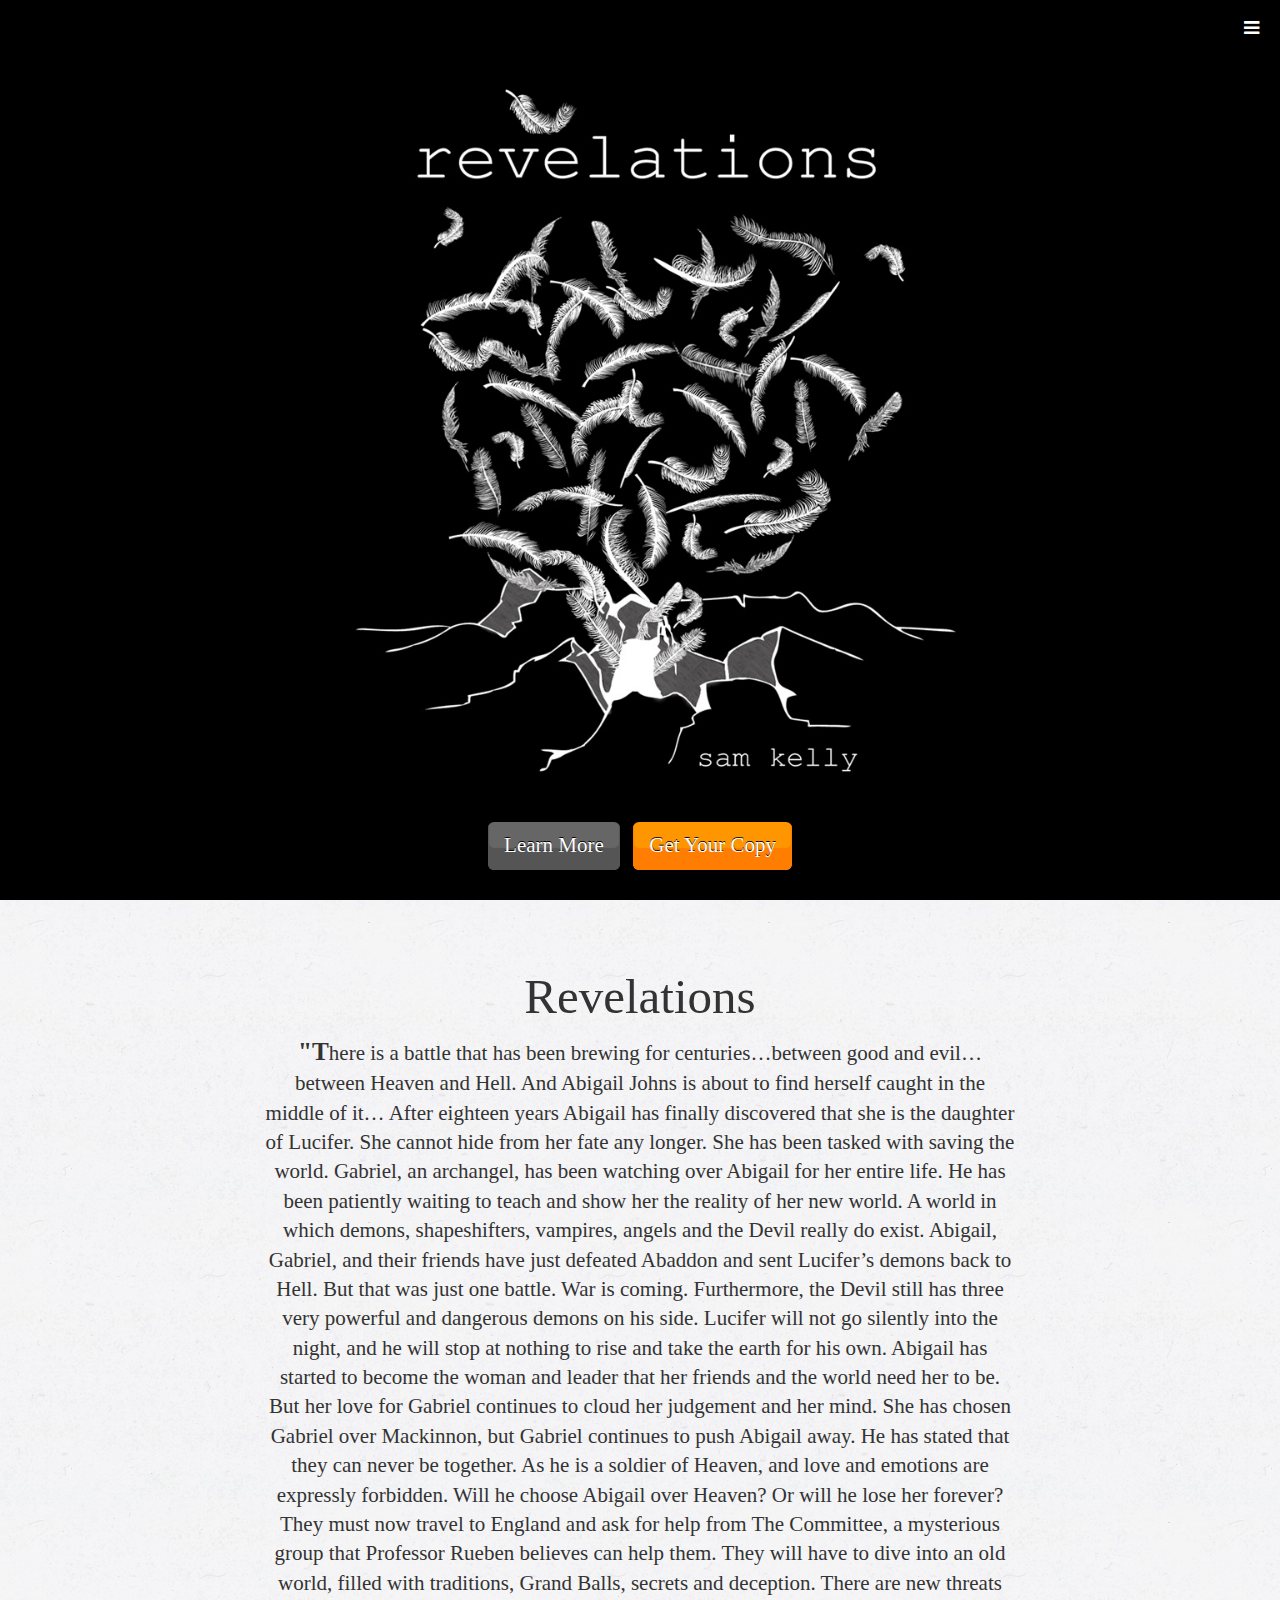
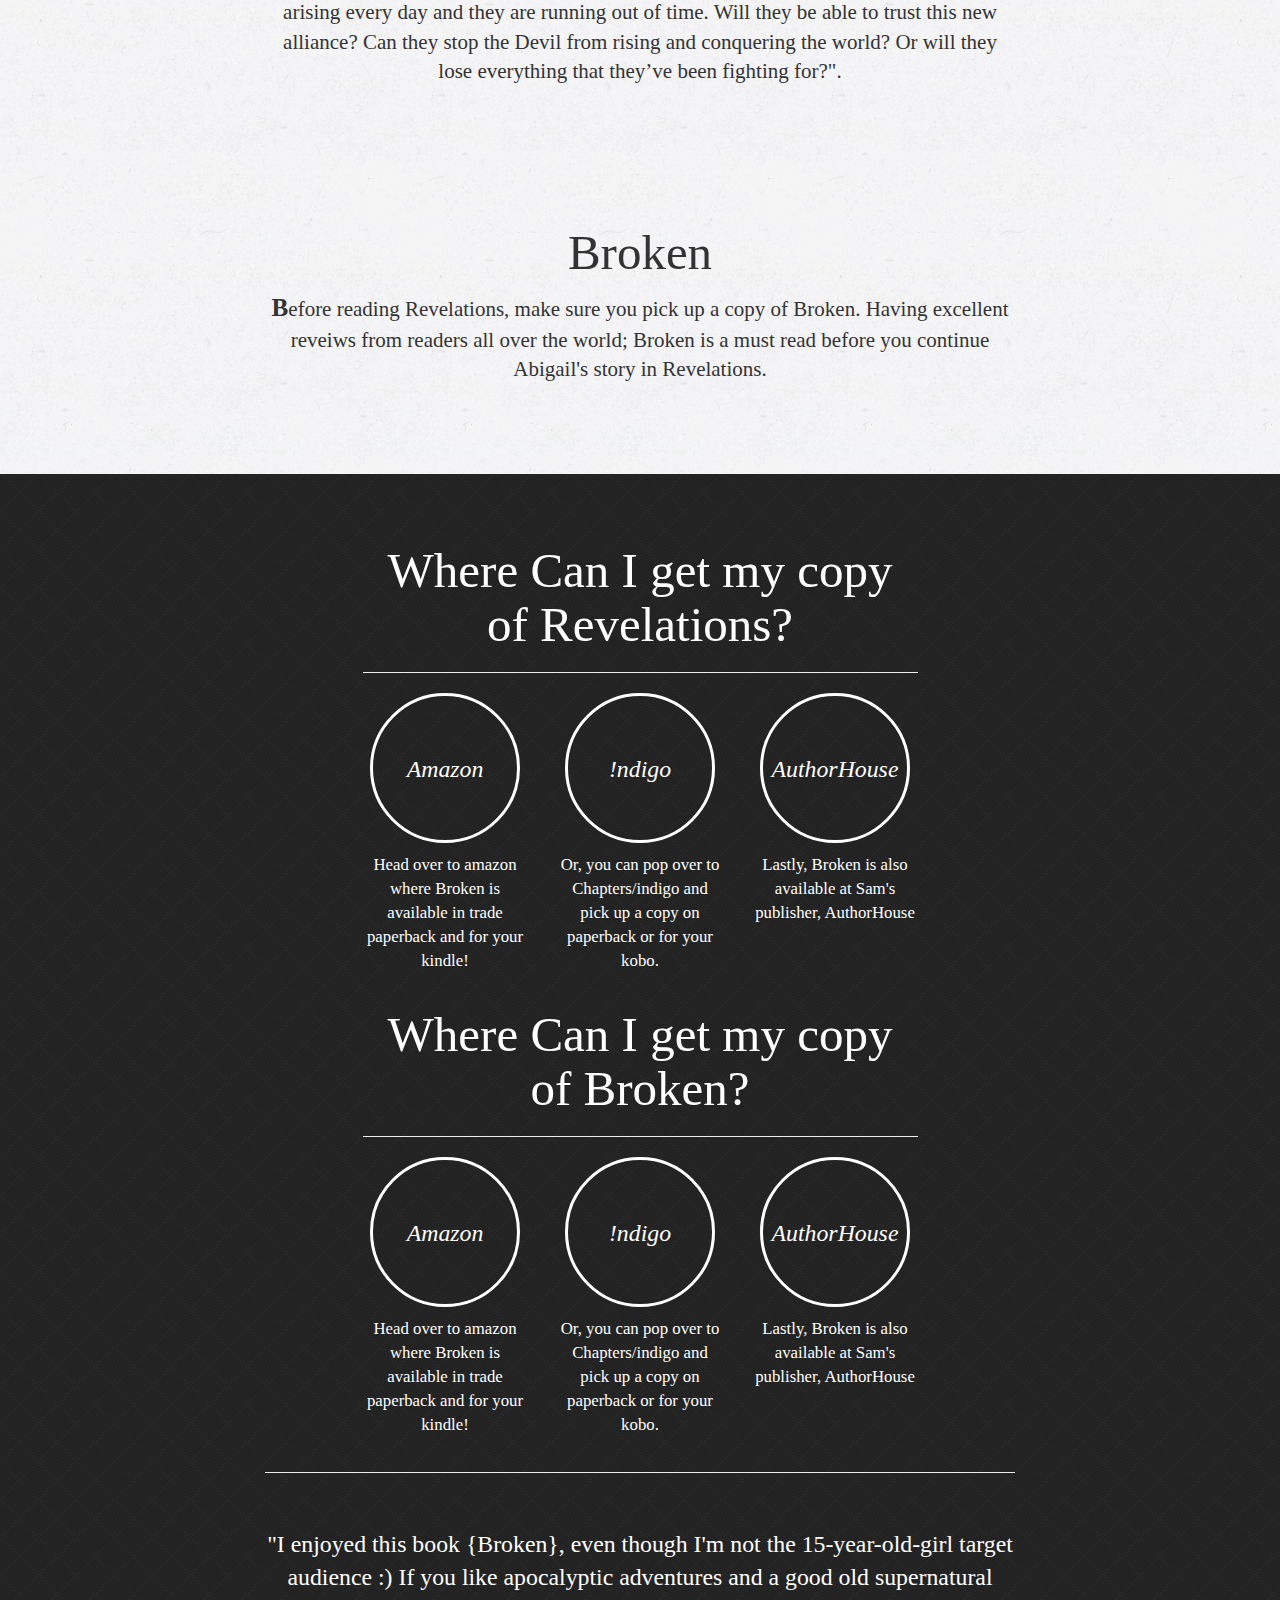
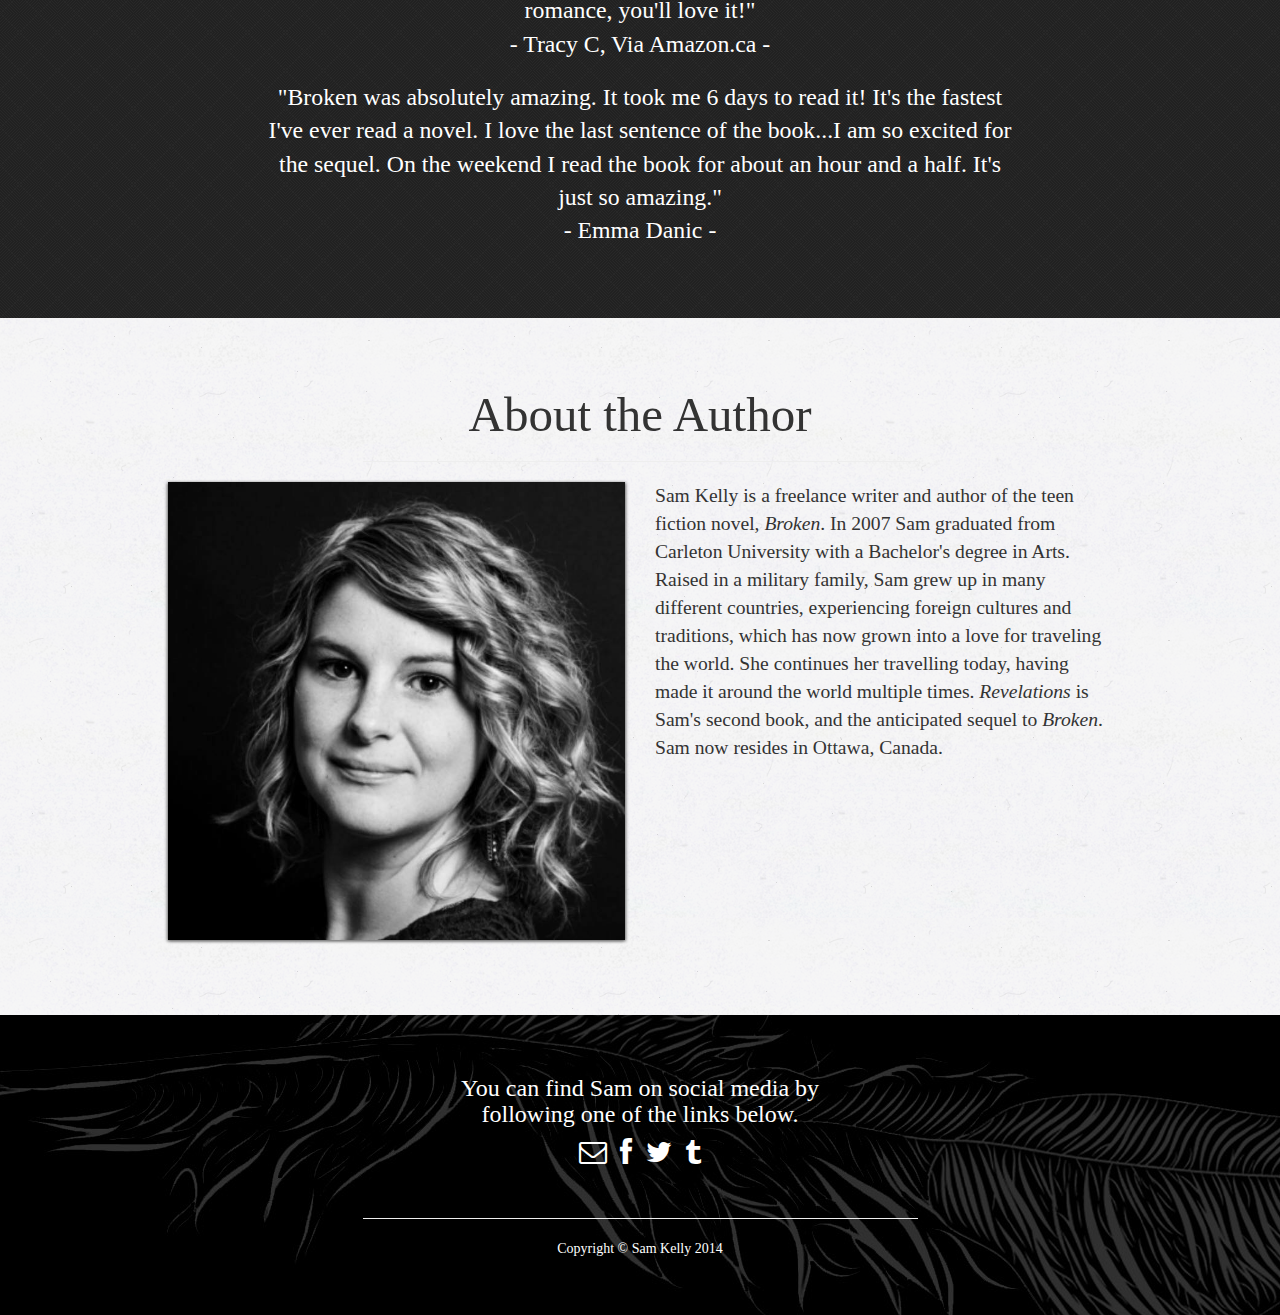
<file: index.html>
<!DOCTYPE html>
<html lang="en">
  <head>
    <meta charset="utf-8">
    <meta name="viewport" content="width=device-width, initial-scale=1.0">
    <meta name="description" content="">
    <meta name="author" content="">

    <title>Revelation By Sam Kelly</title>

    <!-- Bootstrap core CSS -->
    <link href="css/bootstrap.css" rel="stylesheet">

    <!-- Add custom CSS here -->
    <link href="css/style.css" rel="stylesheet">
    <link href="font-awesome/css/font-awesome.min.css" rel="stylesheet">
  </head>

  <body>

    <!-- Side Menu -->
    <a id="menu-toggle" href="#" class="btn btn-primary btn-lg toggle"><i class="icon-reorder"></i></a>
    <div id="sidebar-wrapper">
      <ul class="sidebar-nav">
        <a id="menu-close" href="#" class="btn btn-default btn-lg pull-right toggle"><i class="icon-remove"></i></a>
        <li class="sidebar-brand">Menu</li>
        <li><a href="#top">Home</a></li>
        <li><a href="#intro">Revelations</a></li>
        <li><a href="#broken">Broken</a></li>
        <li><a href="#services">Buy</a></li>
        <li><a href="#portfolio">About The Author</a></li>
        <li><a href="http://www.samkellyauthor.tumblr.com" target="_blank">Blog</a></li>
        <li><a href="#footer">Contact</a></li>
      </ul>
    </div>
    <!-- /Side Menu -->
  
    <!-- Full Page Image Header Area -->
    <div id="top" class="header">
      <div class="vert-text">
        <a href="#intro" id="btn-learn" class="btn btn-default btn-lg">Learn More</a>
        <a href="https://www.amazon.ca/Revelations-Sam-Kelly/dp/152460867X/ref=sr_1_1?s=books&ie=UTF8&qid=1473125250&sr=1-1&keywords=sam+kelly+revelations" target="_blank" id="btn-buy" class="btn btn-primary btn-lg">Get Your Copy</a>
      </div>
    </div>
    <!-- /Full Page Image Header Area -->
  
    <!-- Intro -->
    <div id="intro" class="intro">
      <div class="container">
        <div class="row">
          <div class="col-md-8 col-md-offset-2 text-center">
            <h2>Revelations</h2>
            <p class="lead">"There is a battle that has been brewing for centuries…between good and evil…between Heaven and Hell. And Abigail Johns is about to find herself caught in the middle of it…

After eighteen years Abigail has finally discovered that she is the daughter of Lucifer. She cannot hide from her fate any longer. She has been tasked with saving the world. Gabriel, an archangel, has been watching over Abigail for her entire life. He has been patiently waiting to teach and show her the reality of her new world. A world in which demons, shapeshifters, vampires, angels and the Devil really do exist.

Abigail, Gabriel, and their friends have just defeated Abaddon and sent Lucifer’s demons back to Hell. But that was just one battle. War is coming. Furthermore, the Devil still has three very powerful and dangerous demons on his side. Lucifer will not go silently into the night, and he will stop at nothing to rise and take the earth for his own.

Abigail has started to become the woman and leader that her friends and the world need her to be. But her love for Gabriel continues to cloud her judgement and her mind. She has chosen Gabriel over Mackinnon, but Gabriel continues to push Abigail away. He has stated that they can never be together. As he is a soldier of Heaven, and love and emotions are expressly forbidden. Will he choose Abigail over Heaven? Or will he lose her forever?

They must now travel to England and ask for help from The Committee, a mysterious group that Professor Rueben believes can help them. They will have to dive into an old world, filled with traditions, Grand Balls, secrets and deception. There are new threats arising every day and they are running out of time. Will they be able to trust this new alliance? Can they stop the Devil from rising and conquering the world? Or will they lose everything that they’ve been fighting for?"<a target="_blank" href="http://join.deathtothestockphoto.com/"></a>.</p>
          </div>
        </div>
      </div>
    </div>
    <!-- /Intro -->

     <!-- Intro -->
    <div id="broken" class="intro">
      <div class="container">
        <div class="row">
          <div class="col-md-8 col-md-offset-2 text-center">
            <h2>Broken</h2>
            <p class="lead">Before reading Revelations, make sure you pick up a copy of Broken.
            Having excellent reveiws from readers all over the world; Broken is a must read before you continue Abigail's story in Revelations.</p>
            <br/>
          </div>
        </div>
      </div>
    </div>
    <!-- /Intro -->
  
    <!-- Services -->
    <div id="services" class="services">
      <div class="container">
        <div class="row">
          <div class="col-md-6 col-md-offset-3 text-center">
            <h2>Where Can I get my copy of Revelations?</h2>
            <hr>
          </div>
        </div>
        <div class="row">
          <div class="col-md-2 col-md-offset-3 text-center">
            <div class="service-item">
              <a href="https://www.amazon.ca/Revelations-Sam-Kelly/dp/152460867X/ref=sr_1_1?s=books&ie=UTF8&qid=1473125250&sr=1-1&keywords=sam+kelly+revelations" target="_blank"><i class="service-icon">Amazon</i></a>
              <h4></h4>
              <p>Head over to <a href="http://www.amazon.ca/dp/1481742116" target="_blank">amazon</a> where Broken is available in trade paperback and for your kindle!</p>
            </div>
          </div>
          <div class="col-md-2 text-center">
            <div class="service-item">
              <a href="http://www.chapters.indigo.ca/books/broken/9781481742115-item.html" target="_blank"><i class="service-icon">!ndigo</i></a>
              <h4></h4>
              <p>Or, you can pop over to <a href="http://www.chapters.indigo.ca/books/broken/9781481742115-item.html" target="_blank">Chapters/indigo</a> and pick up a copy on paperback or for your kobo.</p>
            </div>
          </div>
          <div class="col-md-2 text-center">
            <div class="service-item">
              <a href="http://bookstore.authorhouse.com/Products/SKU-001063246/Revelations.aspx" target="_blank"><i class="service-icon">AuthorHouse</i></a>
              <h4></h4>
              <p>Lastly, Broken is also available at Sam's publisher, <a href="http://bookstore.authorhouse.com/Products/SKU-000546798/Broken.aspx" target="_blank">AuthorHouse</a></p>
            </div>
          </div>
        </div>
        <div class="row">
          <div class="col-md-6 col-md-offset-3 text-center">
            <h2>Where Can I get my copy of Broken?</h2>
            <hr>
          </div>
        </div>
        <div class="row">
          <div class="col-md-2 col-md-offset-3 text-center">
            <div class="service-item">
              <a href="http://www.amazon.ca/dp/1481742116" target="_blank"><i class="service-icon">Amazon</i></a>
              <h4></h4>
              <p>Head over to <a href="http://www.amazon.ca/dp/1481742116" target="_blank">amazon</a> where Broken is available in trade paperback and for your kindle!</p>
            </div>
          </div>
          <div class="col-md-2 text-center">
            <div class="service-item">
              <a href="http://www.chapters.indigo.ca/books/broken/9781481742115-item.html" target="_blank"><i class="service-icon">!ndigo</i></a>
              <h4></h4>
              <p>Or, you can pop over to <a href="http://www.chapters.indigo.ca/books/broken/9781481742115-item.html" target="_blank">Chapters/indigo</a> and pick up a copy on paperback or for your kobo.</p>
            </div>
          </div>
          <div class="col-md-2 text-center">
            <div class="service-item">
              <a href="http://bookstore.authorhouse.com/Products/SKU-000546798/Broken.aspx" target="_blank"><i class="service-icon">AuthorHouse</i></a>
              <h4></h4>
              <p>Lastly, Broken is also available at Sam's publisher, <a href="http://bookstore.authorhouse.com/Products/SKU-000546798/Broken.aspx" target="_blank">AuthorHouse</a></p>
            </div>
          </div>
        </div>
        <div class="row">
          <div class="col-md-8 col-md-offset-2 text-center">
            <h2></h2>
            <hr />
            <br />
            <p class="lead">"I enjoyed this book {Broken}, even though I'm not the 15-year-old-girl target audience :) If you like apocalyptic adventures and a good old supernatural romance, you'll love it!"<br/>- Tracy C, Via Amazon.ca -</p>
            <p class="lead">"Broken was absolutely amazing. It took me 6 days to read it! It's the fastest I've ever read a novel. I love the last sentence of the book...I am so excited for the sequel. On the weekend I read the book for about an hour and a half. It's just so amazing."
            <br/>- Emma Danic -</p>
          </div>
        </div>
      </div> <!--end of container -->
    </div>
    
    <!-- /Services -->



    <!-- Callout -->
    <!-- /Callout -->

    <!-- Portfolio -->
    <div id ="portfolio" class="portfolio">
      <div class="container">
        <div class="row">
          <div class="col-md-6 col-md-offset-3 text-center">
            <h2>About the Author</h2>
            <hr>
          </div>
        </div>
        <div class="row">
          <div class="col-md-5 col-md-offset-1 text-center">
            <div class="portfolio-item">
              <img class="img-portfolio img-responsive" src="img/sampic2016.jpg">
            </div>
          </div>
          <div class="col-md-5">
            <div class="portfolio-item text-center">
              <p>
              Sam Kelly is a freelance writer and author of the teen fiction novel, <i>Broken</i>. In 2007 Sam graduated from Carleton University with a Bachelor's degree in Arts. Raised in a military family, Sam grew up in many different countries, experiencing foreign cultures and traditions, which has now grown into a love for traveling the world. She continues her travelling today, having made it around the world multiple times. <i>Revelations</i> is Sam's second book, and the anticipated sequel to <i>Broken</i>.
              Sam now resides in Ottawa, Canada. 
              </p>
            </div>
          </div>
        </div>
        
      </div>
    </div>
    <!-- /Portfolio -->

    <!-- Call to Action -->
   
    <!-- /Call to Action -->

  <!-- Footer -->
    <footer>
      <div class="container" id="footer">
        <div class="row">
          
          <!-- Contact shit 
          <div class="col-md-4 col-md-offset-4 text-center">
            <h2>Contact Sam</h2>
          </div>
        </div> 

        <br/>   
          
        <div class="row">
          <div class="col-md-4 col-md-offset-1">  
            <form role="form">
              
              <div class="form-group">
                <label for="inputname">Your Name</label>
                <input type="text" class="form-control" id="inputname" placeholder="Name">
              </div>
              <div class="form-group">
                <label for="inputemail">Email address</label>
                <input type="email" class="form-control" id="inputemail" placeholder="Enter email">
              </div>
              <div class="form-group">
                <label for="textarea">Coments</label>
                <textarea type="text" class="form-control" id="textarea" row="3" placeholder="What's on your mind?"></textarea>
              </div>
              <button type="submit" class="btn btn-default" id="sendbtn">Send</button>
            </form>
          </div>  
             -->
          <div class="col-md-4 col-md-offset-4 text-center">
            <h3>You can find Sam on social media by following one of the links below.</h3>
              <ul class="list-inline">
                <li><a href="mailto:samkelly29@hotmail.com" target="_blank"><i class="icon-envelope-alt icon-2x"></i></a></li>
                <li><a href="https://www.facebook.com/SamKellyAuthor" target="_blank"><i class="icon-facebook icon-2x"></i></a></li>
                <li><i class="icon-twitter icon-2x"></i></li>
                <li><a href="http://www.samkellyauthor.tumblr.com" target="_blank"><i class="icon-tumblr icon-2x"></i></a></li>
              </ul>
          </div>
        </div><!--end of row-->
        <br/>
        <div class="row">
          <div class="col-md-6 col-md-offset-3 text-center">
            <hr>
            <p>Copyright &copy; Sam Kelly 2014</p>
            <br/>
          </div>
        </div>
      </div><!--end of footer container-->
    </footer><!--end of footer-->
    <!-- /Footer -->

  <!-- Bootstrap core JavaScript -->
  <!-- Placed at the end of the document so the pages load faster -->
  <script src="js/jquery.js"></script>
  <script src="js/bootstrap.js"></script>

  <!-- Custom JavaScript for the Side Menu - Put in a custom JS file if you want to clean this up -->
  <script>
      $("#menu-close").click(function(e) {
          e.preventDefault();
          $("#sidebar-wrapper").toggleClass("active");
      });
  </script>
  <script>
      $("#menu-toggle").click(function(e) {
          e.preventDefault();
          $("#sidebar-wrapper").toggleClass("active");
      });
  </script>
  <script>
    $(function() {
        $('a[href*=#]:not([href=#])').click(function() {
          if (location.pathname.replace(/^\//,'') == this.pathname.replace(/^\//,'') 
              || location.hostname == this.hostname) {

            var target = $(this.hash);
            target = target.length ? target : $('[name=' + this.hash.slice(1) +']');
            if (target.length) {
              $('html,body').animate({
                scrollTop: target.offset().top
              }, 1000);
              return false;
            }
          }
        });
      });
    </script>


  </body>

</html>
</file>
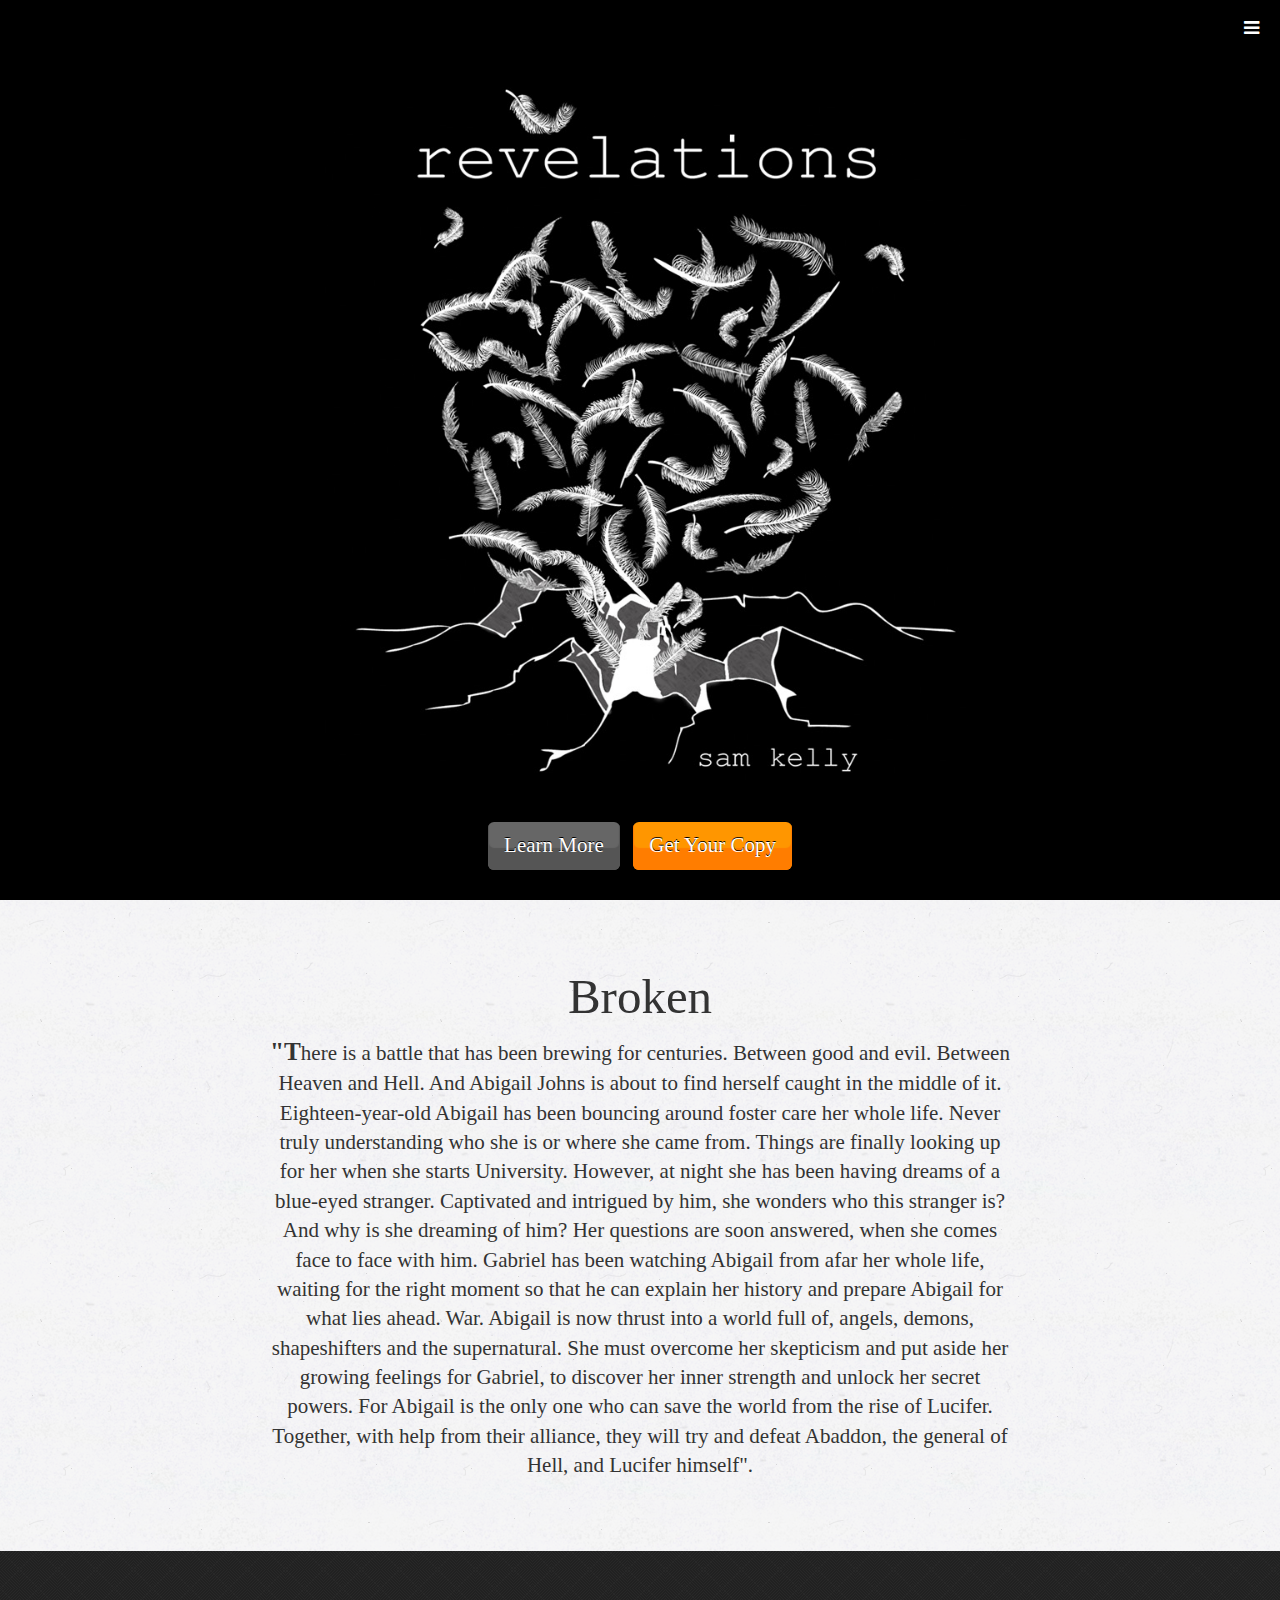
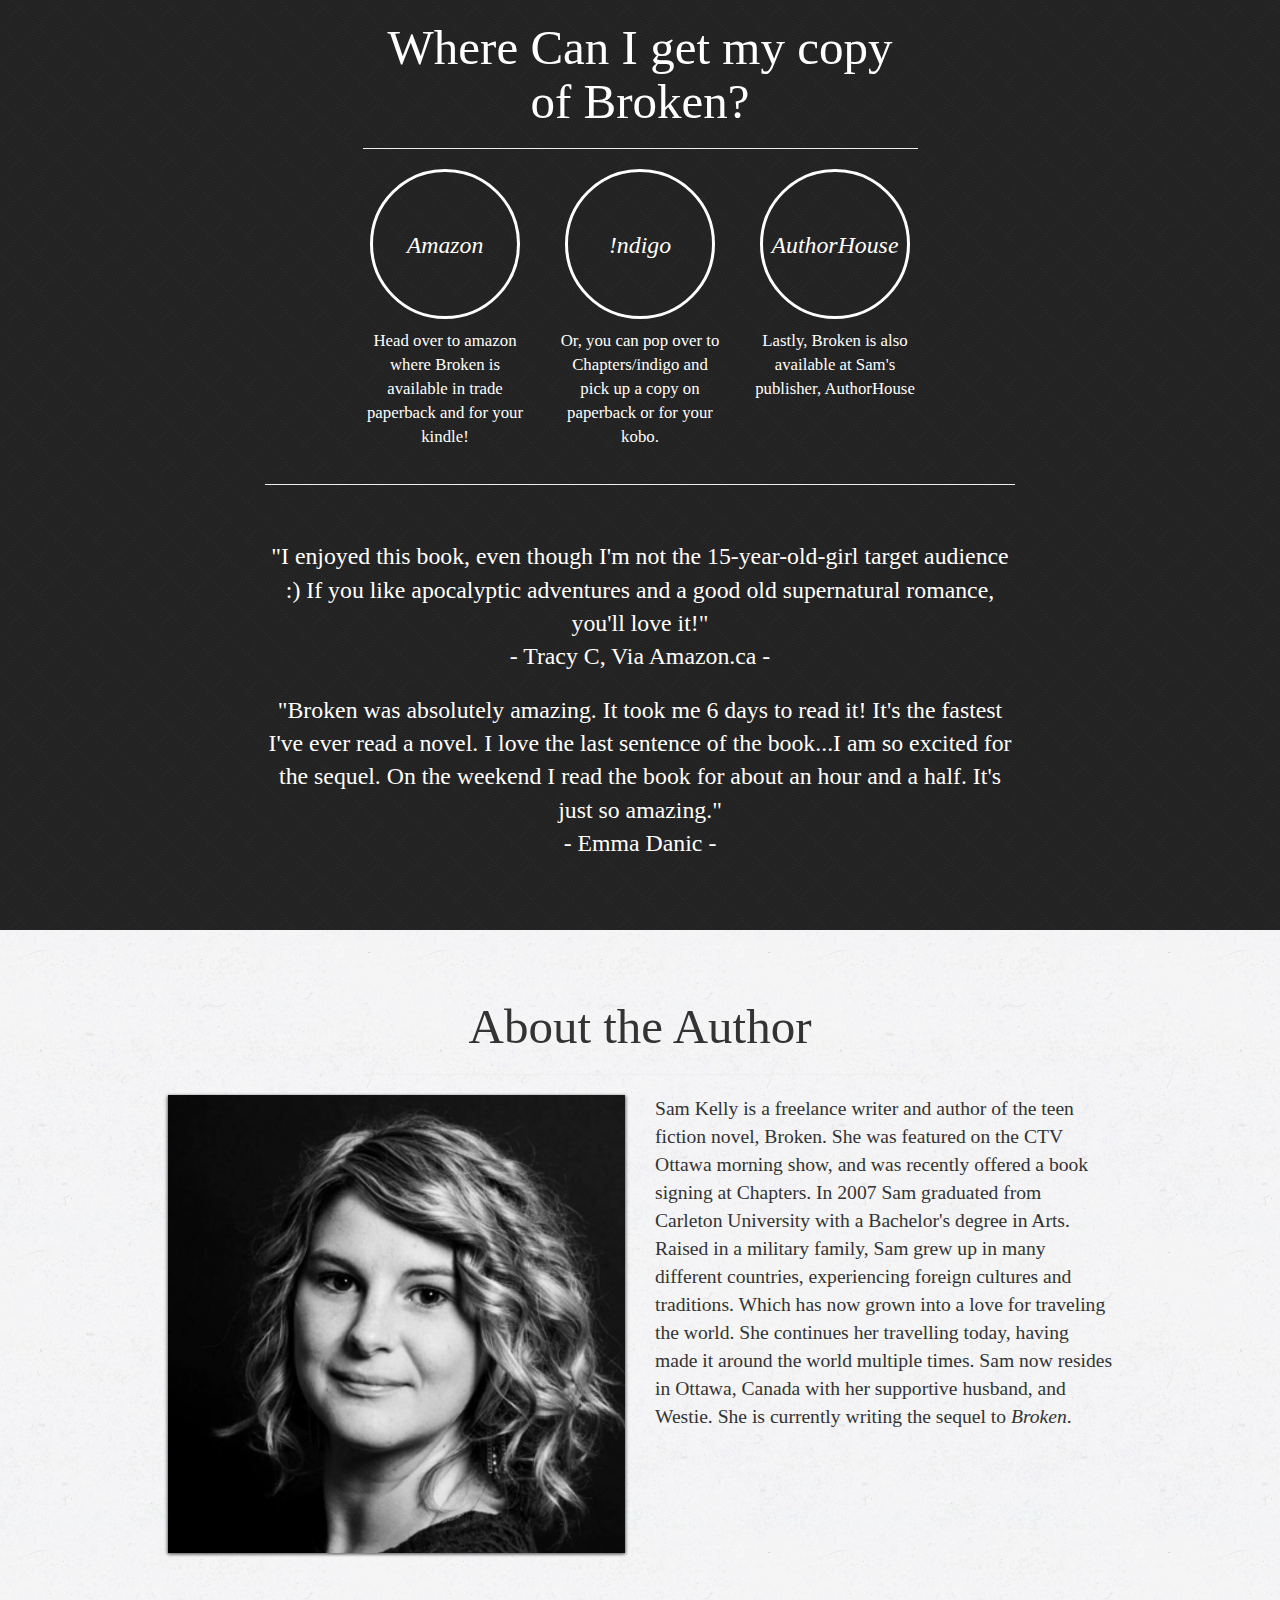
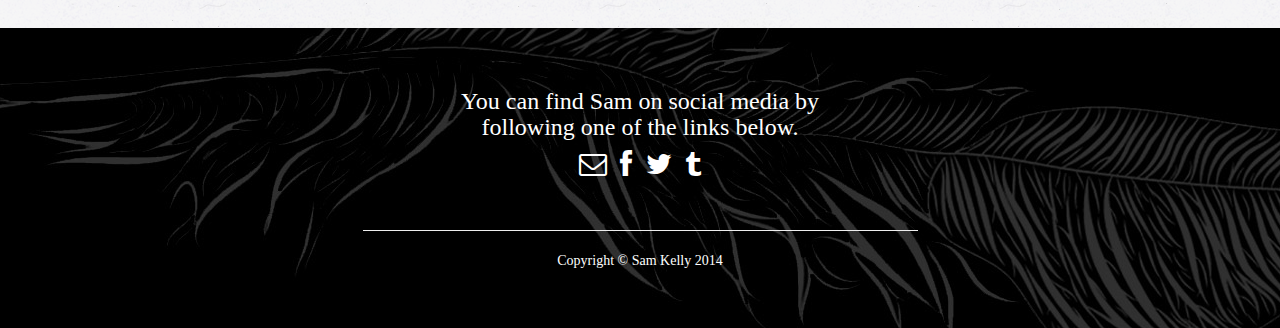
<file: index1.html>
<!DOCTYPE html>
<html lang="en">
  <head>
    <meta charset="utf-8">
    <meta name="viewport" content="width=device-width, initial-scale=1.0">
    <meta name="description" content="">
    <meta name="author" content="">

    <title>Broken By Sam Kelly</title>

    <!-- Bootstrap core CSS -->
    <link href="css/bootstrap.css" rel="stylesheet">

    <!-- Add custom CSS here -->
    <link href="css/style.css" rel="stylesheet">
    <link href="font-awesome/css/font-awesome.min.css" rel="stylesheet">
  </head>

  <body>

    <!-- Side Menu -->
    <a id="menu-toggle" href="#" class="btn btn-primary btn-lg toggle"><i class="icon-reorder"></i></a>
    <div id="sidebar-wrapper">
      <ul class="sidebar-nav">
        <a id="menu-close" href="#" class="btn btn-default btn-lg pull-right toggle"><i class="icon-remove"></i></a>
        <li class="sidebar-brand">Menu</li>
        <li><a href="#top">Home</a></li>
        <li><a href="#intro">Broken</a></li>
        <li><a href="revelations.html">Revelations</a></li>
        <li><a href="#services">Buy</a></li>
        <li><a href="#portfolio">About The Author</a></li>
        <li><a href="http://www.samkellyauthor.tumblr.com" target="_blank">Blog</a></li>
        <li><a href="#footer">Contact</a></li>
      </ul>
    </div>
    <!-- /Side Menu -->
  
    <!-- Full Page Image Header Area -->
    <div id="top" class="header">
      <div class="vert-text">
        <a href="#intro" id="btn-learn" class="btn btn-default btn-lg">Learn More</a>
        <a href="http://www.amazon.ca/dp/1481742116" target="_blank" id="btn-buy" class="btn btn-primary btn-lg">Get Your Copy</a>
      </div>
    </div>
    <!-- /Full Page Image Header Area -->
  
    <!-- Intro -->
    <div id="intro" class="intro">
      <div class="container">
        <div class="row">
          <div class="col-md-8 col-md-offset-2 text-center">
            <h2>Broken</h2>
            <p class="lead">"There is a battle that has been brewing for centuries. Between good and evil. Between Heaven and Hell. And Abigail Johns is about to find herself caught in the middle of it.

Eighteen-year-old Abigail has been bouncing around foster care her whole life. Never truly understanding who she is or where she came from. Things are finally looking up for her when she starts University. However, at night she has been having dreams of a blue-eyed stranger. Captivated and intrigued by him, she wonders who this stranger is? And why is she dreaming of him? Her questions are soon answered, when she comes face to face with him.

Gabriel has been watching Abigail from afar her whole life, waiting for the right moment so that he can explain her history and prepare Abigail for what lies ahead.

War.

Abigail is now thrust into a world full of, angels, demons, shapeshifters and the supernatural. She must overcome her skepticism and put aside her growing feelings for Gabriel, to discover her inner strength and unlock her secret powers. For Abigail is the only one who can save the world from the rise of Lucifer.

Together, with help from their alliance, they will try and defeat Abaddon, the general of Hell, and Lucifer himself"<a target="_blank" href="http://join.deathtothestockphoto.com/"></a>.</p>
          </div>
        </div>
      </div>
    </div>
    <!-- /Intro -->
  
    <!-- Services -->
    <div id="services" class="services">
      <div class="container">
        <div class="row">
          <div class="col-md-6 col-md-offset-3 text-center">
            <h2>Where Can I get my copy of Broken?</h2>
            <hr>
          </div>
        </div>
        <div class="row">
          <div class="col-md-2 col-md-offset-3 text-center">
            <div class="service-item">
              <a href="http://www.amazon.ca/dp/1481742116" target="_blank"><i class="service-icon">Amazon</i></a>
              <h4></h4>
              <p>Head over to <a href="http://www.amazon.ca/dp/1481742116" target="_blank">amazon</a> where Broken is available in trade paperback and for your kindle!</p>
            </div>
          </div>
          <div class="col-md-2 text-center">
            <div class="service-item">
              <a href="http://www.chapters.indigo.ca/books/broken/9781481742115-item.html" target="_blank"><i class="service-icon">!ndigo</i></a>
              <h4></h4>
              <p>Or, you can pop over to <a href="http://www.chapters.indigo.ca/books/broken/9781481742115-item.html" target="_blank">Chapters/indigo</a> and pick up a copy on paperback or for your kobo.</p>
            </div>
          </div>
          <div class="col-md-2 text-center">
            <div class="service-item">
              <a href="http://bookstore.authorhouse.com/Products/SKU-000546798/Broken.aspx" target="_blank"><i class="service-icon">AuthorHouse</i></a>
              <h4></h4>
              <p>Lastly, Broken is also available at Sam's publisher, <a href="http://bookstore.authorhouse.com/Products/SKU-000546798/Broken.aspx" target="_blank">AuthorHouse</a></p>
            </div>
          </div>
        </div>
        <div class="row">
          <div class="col-md-8 col-md-offset-2 text-center">
            <h2></h2>
            <hr />
            <br />
            <p class="lead">"I enjoyed this book, even though I'm not the 15-year-old-girl target audience :) If you like apocalyptic adventures and a good old supernatural romance, you'll love it!"<br/>- Tracy C, Via Amazon.ca -</p>
            <p class="lead">"Broken was absolutely amazing. It took me 6 days to read it! It's the fastest I've ever read a novel. I love the last sentence of the book...I am so excited for the sequel. On the weekend I read the book for about an hour and a half. It's just so amazing."
            <br/>- Emma Danic -</p>
          </div>
        </div>
      </div> <!--end of container -->
    </div>
    
    <!-- /Services -->

    <!-- Callout -->
    <!-- /Callout -->

    <!-- Portfolio -->
    <div id ="portfolio" class="portfolio">
      <div class="container">
        <div class="row">
          <div class="col-md-6 col-md-offset-3 text-center">
            <h2>About the Author</h2>
            <hr>
          </div>
        </div>
        <div class="row">
          <div class="col-md-5 col-md-offset-1 text-center">
            <div class="portfolio-item">
              <img class="img-portfolio img-responsive" src="img/sampic2016.jpg">
            </div>
          </div>
          <div class="col-md-5">
            <div class="portfolio-item text-center">
              <p>
              Sam Kelly is a freelance writer and author of the teen fiction novel, Broken. She was featured on the CTV Ottawa morning show, and was recently offered a book signing at Chapters. In 2007 Sam graduated from Carleton University with a Bachelor's degree in Arts. Raised in a military family, Sam grew up in many different countries, experiencing foreign cultures and traditions. Which has now grown into a love for traveling the world. She continues her travelling today, having made it around the world multiple times.
              Sam now resides in Ottawa, Canada with her supportive husband, and Westie. She is currently writing the sequel to <i>Broken</i>.
              </p>
            </div>
          </div>
        </div>
        
      </div>
    </div>
    <!-- /Portfolio -->

    <!-- Call to Action -->
   
    <!-- /Call to Action -->

  <!-- Footer -->
    <footer>
      <div class="container" id="footer">
        <div class="row">
          
          <!-- Contact shit 
          <div class="col-md-4 col-md-offset-4 text-center">
            <h2>Contact Sam</h2>
          </div>
        </div> 

        <br/>   
          
        <div class="row">
          <div class="col-md-4 col-md-offset-1">  
            <form role="form">
              
              <div class="form-group">
                <label for="inputname">Your Name</label>
                <input type="text" class="form-control" id="inputname" placeholder="Name">
              </div>
              <div class="form-group">
                <label for="inputemail">Email address</label>
                <input type="email" class="form-control" id="inputemail" placeholder="Enter email">
              </div>
              <div class="form-group">
                <label for="textarea">Coments</label>
                <textarea type="text" class="form-control" id="textarea" row="3" placeholder="What's on your mind?"></textarea>
              </div>
              <button type="submit" class="btn btn-default" id="sendbtn">Send</button>
            </form>
          </div>  
             -->
          <div class="col-md-4 col-md-offset-4 text-center">
            <h3>You can find Sam on social media by following one of the links below.</h3>
              <ul class="list-inline">
                <li><a href="mailto:samkelly29@hotmail.com" target="_blank"><i class="icon-envelope-alt icon-2x"></i></a></li>
                <li><a href="https://www.facebook.com/SamKellyAuthor" target="_blank"><i class="icon-facebook icon-2x"></i></a></li>
                <li><i class="icon-twitter icon-2x"></i></li>
                <li><a href="http://www.samkellyauthor.tumblr.com" target="_blank"><i class="icon-tumblr icon-2x"></i></a></li>
              </ul>
          </div>
        </div><!--end of row-->
        <br/>
        <div class="row">
          <div class="col-md-6 col-md-offset-3 text-center">
            <hr>
            <p>Copyright &copy; Sam Kelly 2014</p>
            <br/>
          </div>
        </div>
      </div><!--end of footer container-->
    </footer><!--end of footer-->
    <!-- /Footer -->

  <!-- Bootstrap core JavaScript -->
  <!-- Placed at the end of the document so the pages load faster -->
  <script src="js/jquery.js"></script>
  <script src="js/bootstrap.js"></script>

  <!-- Custom JavaScript for the Side Menu - Put in a custom JS file if you want to clean this up -->
  <script>
      $("#menu-close").click(function(e) {
          e.preventDefault();
          $("#sidebar-wrapper").toggleClass("active");
      });
  </script>
  <script>
      $("#menu-toggle").click(function(e) {
          e.preventDefault();
          $("#sidebar-wrapper").toggleClass("active");
      });
  </script>
  <script>
    $(function() {
        $('a[href*=#]:not([href=#])').click(function() {
          if (location.pathname.replace(/^\//,'') == this.pathname.replace(/^\//,'') 
              || location.hostname == this.hostname) {

            var target = $(this.hash);
            target = target.length ? target : $('[name=' + this.hash.slice(1) +']');
            if (target.length) {
              $('html,body').animate({
                scrollTop: target.offset().top
              }, 1000);
              return false;
            }
          }
        });
      });
    </script>


  </body>

</html>
</file>
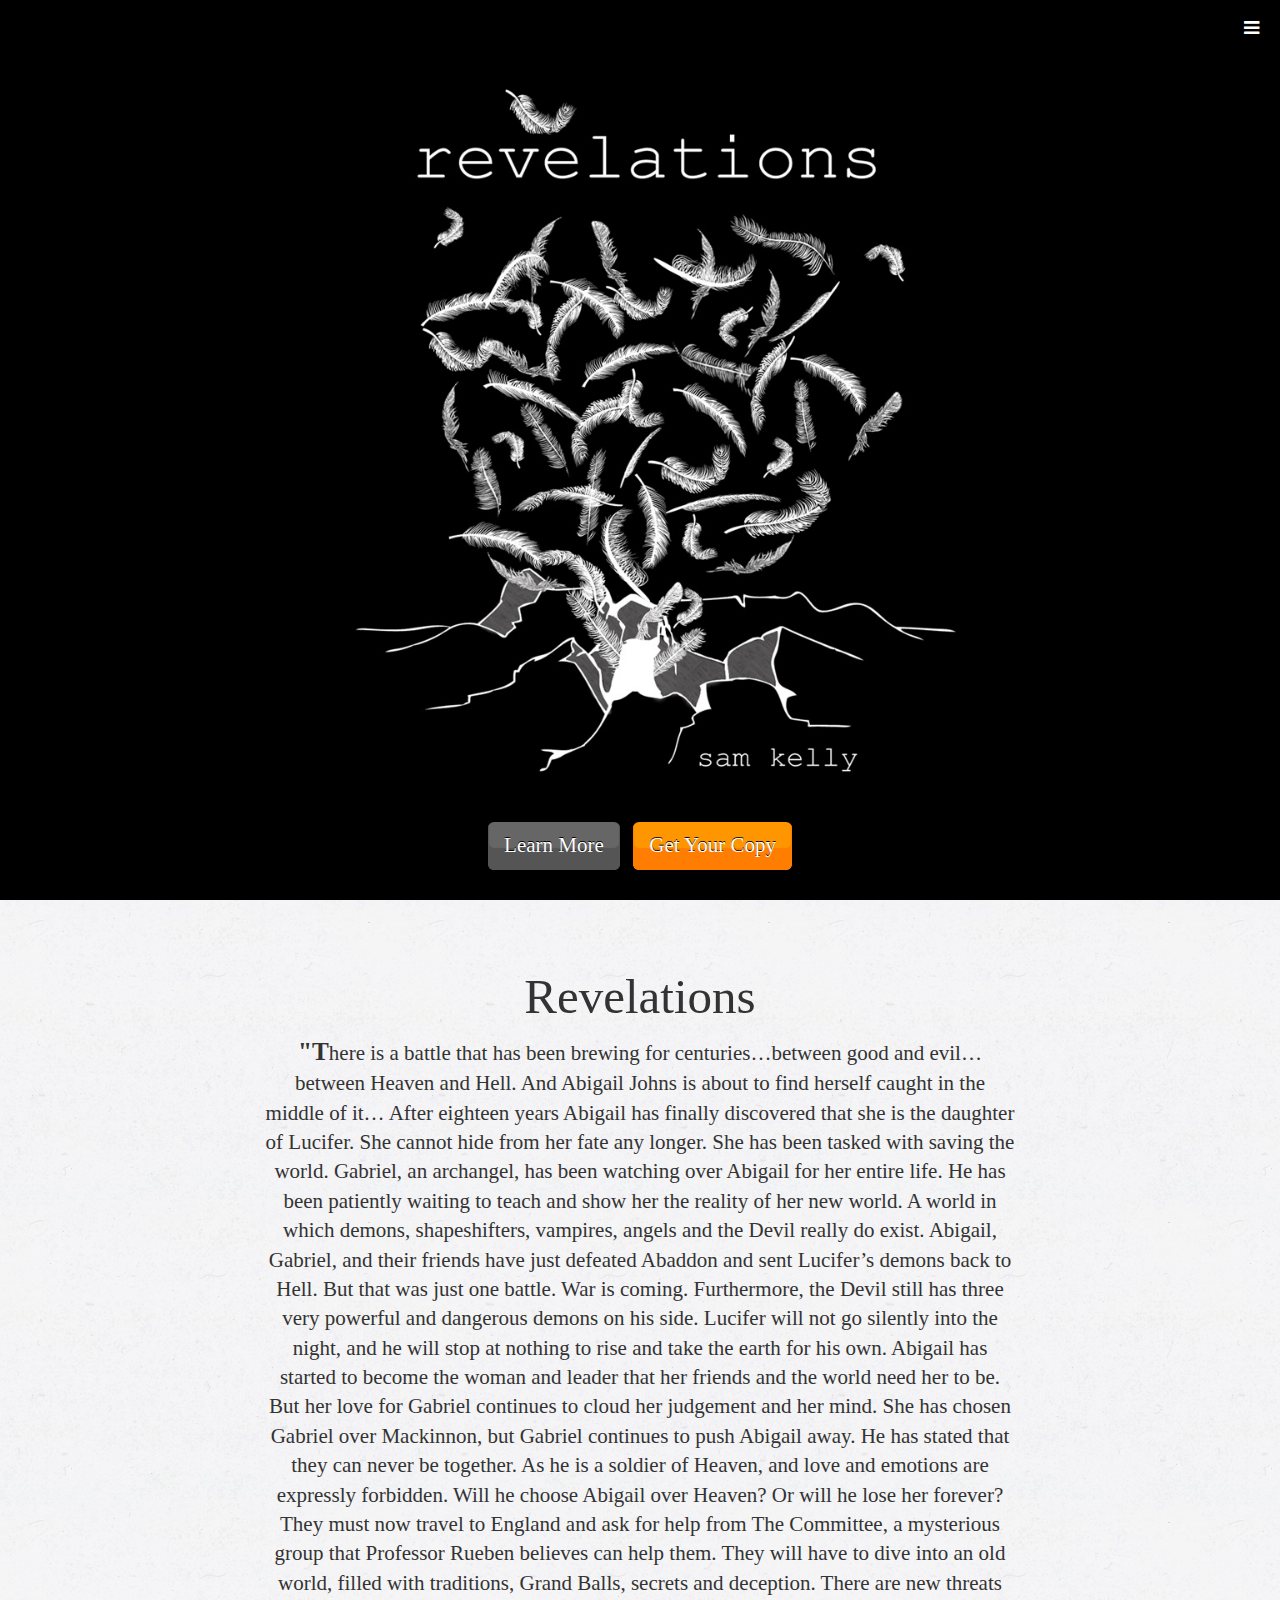
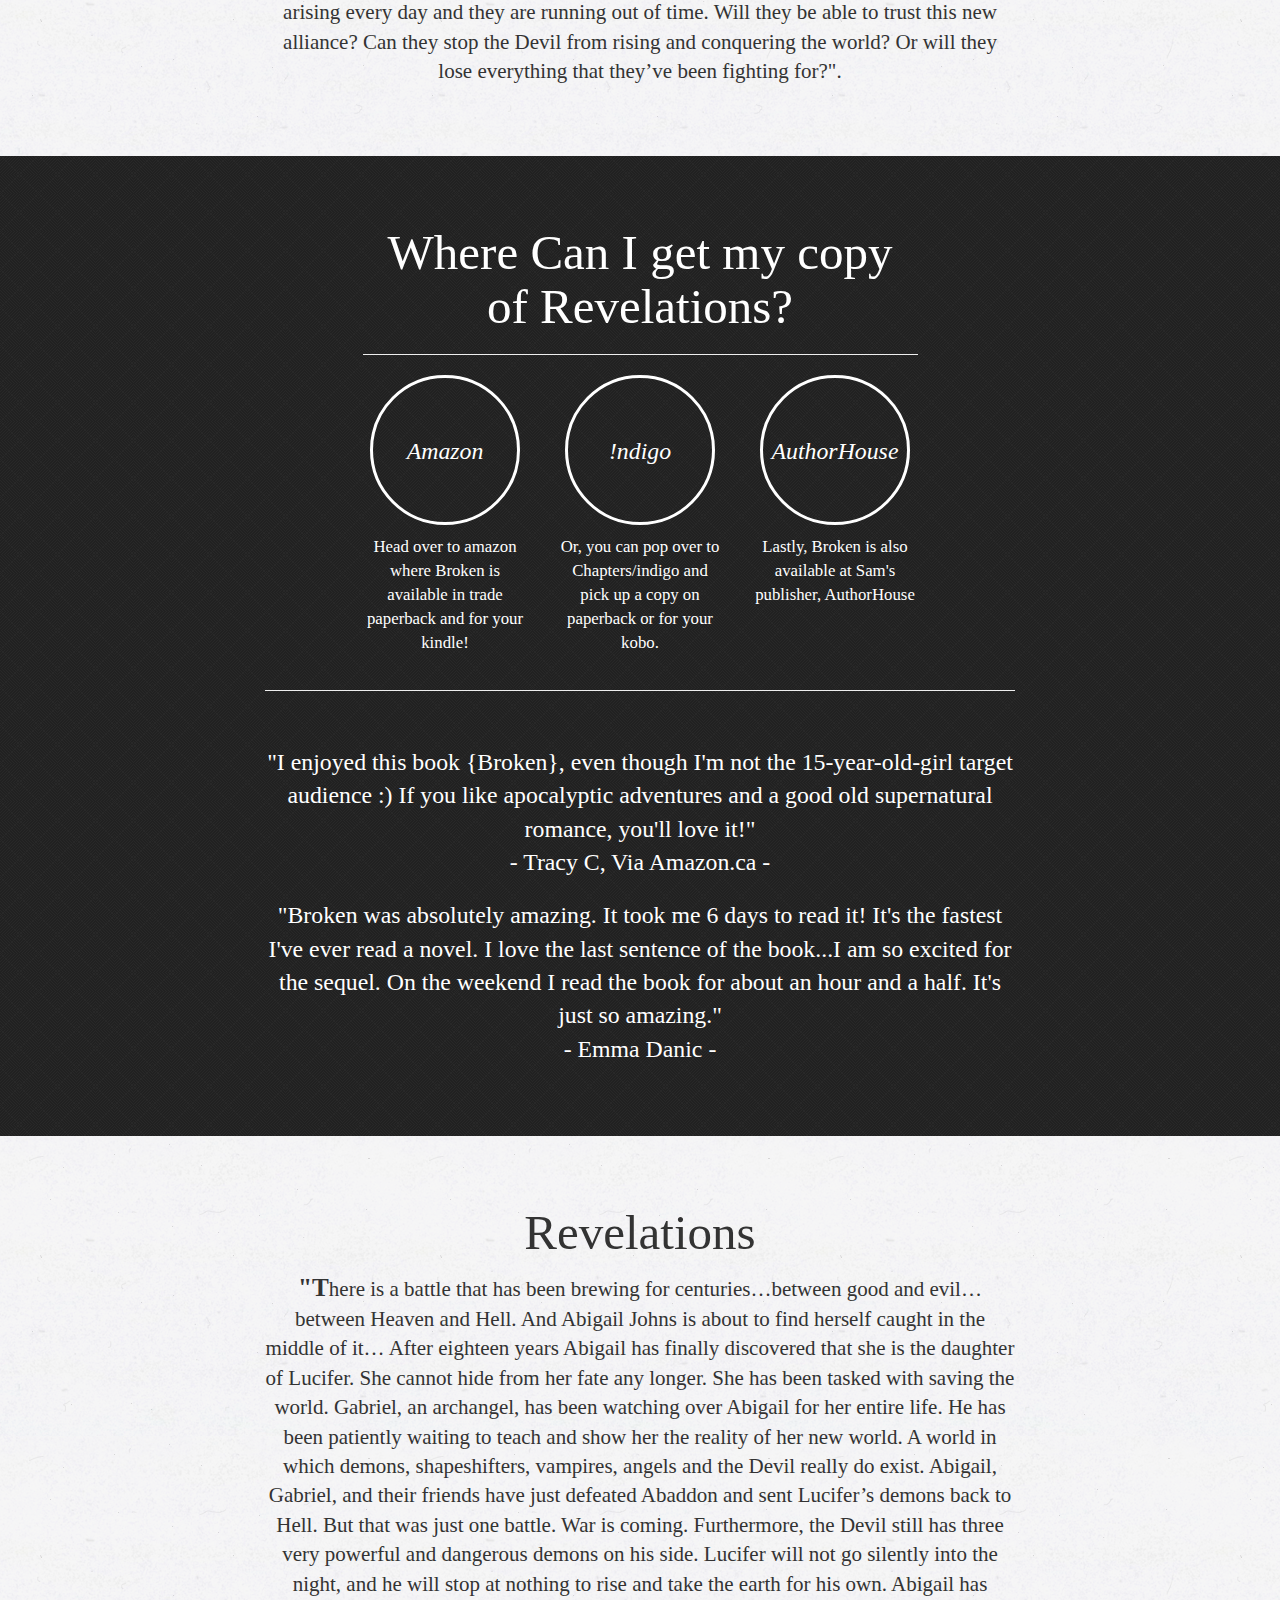
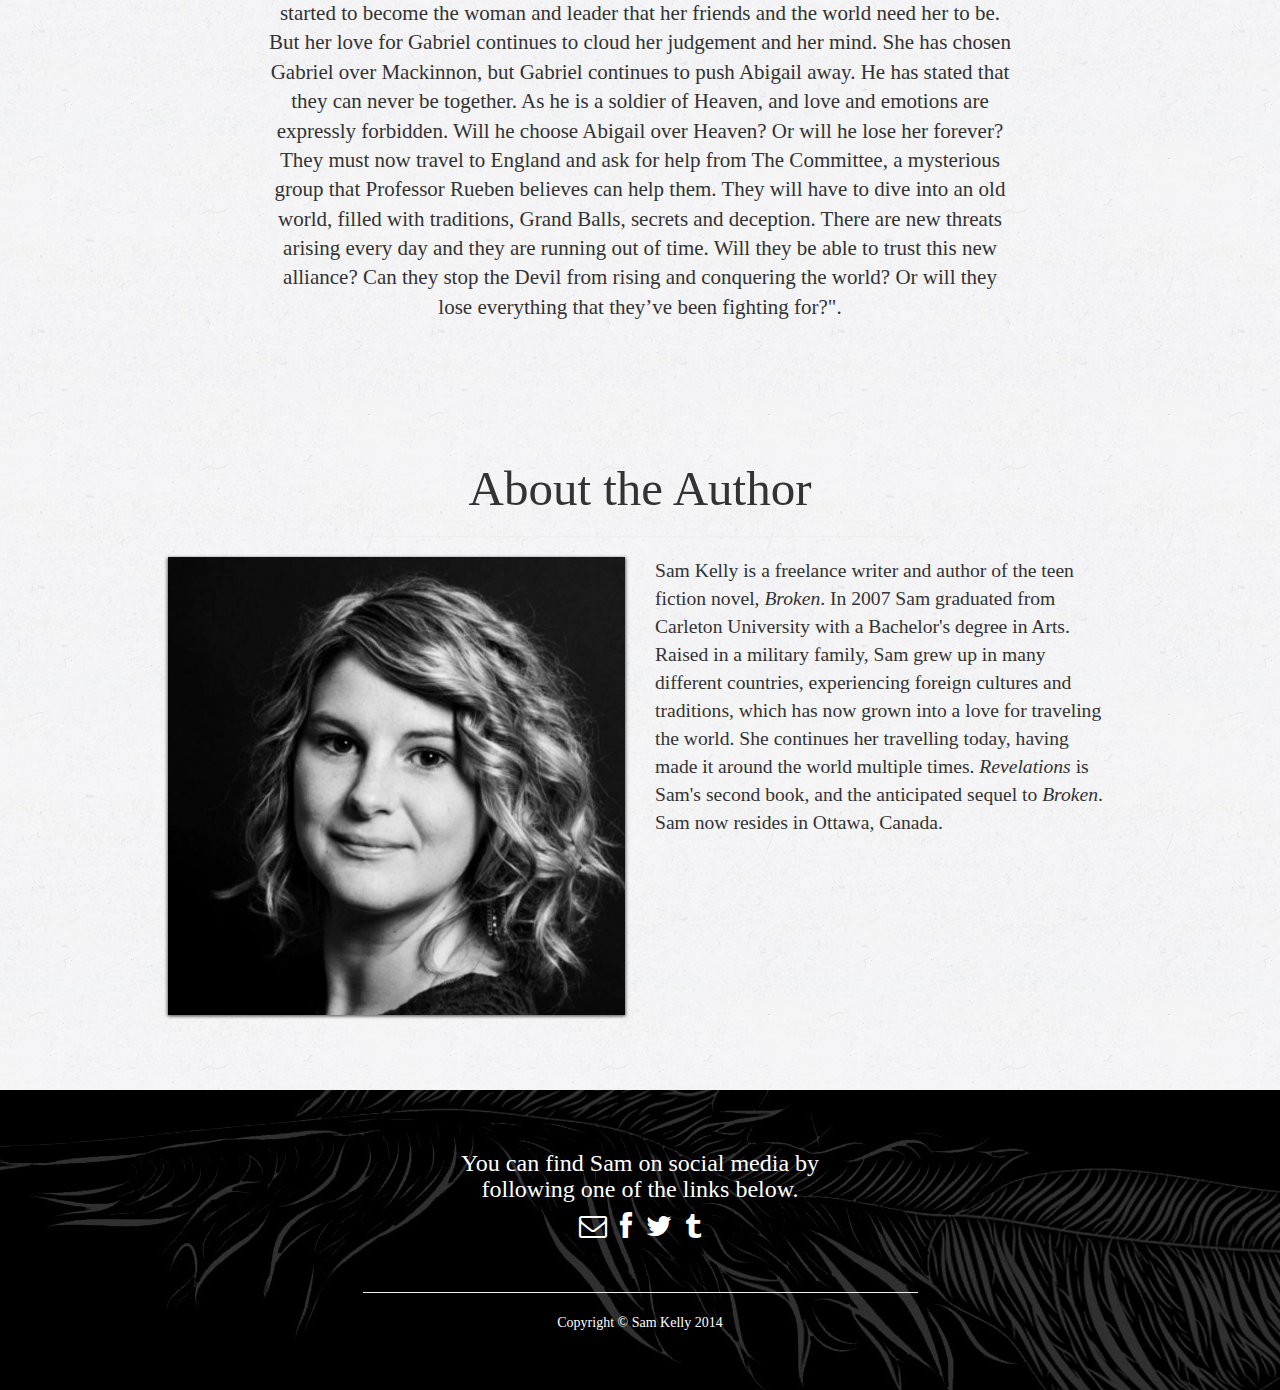
<file: revelations.html>
<!DOCTYPE html>
<html lang="en">
  <head>
    <meta charset="utf-8">
    <meta name="viewport" content="width=device-width, initial-scale=1.0">
    <meta name="description" content="">
    <meta name="author" content="">

    <title>Revelation By Sam Kelly</title>

    <!-- Bootstrap core CSS -->
    <link href="css/bootstrap.css" rel="stylesheet">

    <!-- Add custom CSS here -->
    <link href="css/style.css" rel="stylesheet">
    <link href="font-awesome/css/font-awesome.min.css" rel="stylesheet">
  </head>

  <body>

    <!-- Side Menu -->
    <a id="menu-toggle" href="#" class="btn btn-primary btn-lg toggle"><i class="icon-reorder"></i></a>
    <div id="sidebar-wrapper">
      <ul class="sidebar-nav">
        <a id="menu-close" href="#" class="btn btn-default btn-lg pull-right toggle"><i class="icon-remove"></i></a>
        <li class="sidebar-brand">Menu</li>
        <li><a href="#top">Home</a></li>
        <li><a href="#intro">Revelations</a></li>
        <li><a href="index.html">Broken</a></li>
        <li><a href="#services">Buy</a></li>
        <li><a href="#portfolio">About The Author</a></li>
        <li><a href="http://www.samkellyauthor.tumblr.com" target="_blank">Blog</a></li>
        <li><a href="#footer">Contact</a></li>
      </ul>
    </div>
    <!-- /Side Menu -->
  
    <!-- Full Page Image Header Area -->
    <div id="top" class="header">
      <div class="vert-text">
        <a href="#intro" id="btn-learn" class="btn btn-default btn-lg">Learn More</a>
        <a href="https://www.amazon.ca/Revelations-Sam-Kelly/dp/152460867X/ref=sr_1_1?s=books&ie=UTF8&qid=1473125250&sr=1-1&keywords=sam+kelly+revelations" target="_blank" id="btn-buy" class="btn btn-primary btn-lg">Get Your Copy</a>
      </div>
    </div>
    <!-- /Full Page Image Header Area -->
  
    <!-- Intro -->
    <div id="intro" class="intro">
      <div class="container">
        <div class="row">
          <div class="col-md-8 col-md-offset-2 text-center">
            <h2>Revelations</h2>
            <p class="lead">"There is a battle that has been brewing for centuries…between good and evil…between Heaven and Hell. And Abigail Johns is about to find herself caught in the middle of it…

After eighteen years Abigail has finally discovered that she is the daughter of Lucifer. She cannot hide from her fate any longer. She has been tasked with saving the world. Gabriel, an archangel, has been watching over Abigail for her entire life. He has been patiently waiting to teach and show her the reality of her new world. A world in which demons, shapeshifters, vampires, angels and the Devil really do exist.

Abigail, Gabriel, and their friends have just defeated Abaddon and sent Lucifer’s demons back to Hell. But that was just one battle. War is coming. Furthermore, the Devil still has three very powerful and dangerous demons on his side. Lucifer will not go silently into the night, and he will stop at nothing to rise and take the earth for his own.

Abigail has started to become the woman and leader that her friends and the world need her to be. But her love for Gabriel continues to cloud her judgement and her mind. She has chosen Gabriel over Mackinnon, but Gabriel continues to push Abigail away. He has stated that they can never be together. As he is a soldier of Heaven, and love and emotions are expressly forbidden. Will he choose Abigail over Heaven? Or will he lose her forever?

They must now travel to England and ask for help from The Committee, a mysterious group that Professor Rueben believes can help them. They will have to dive into an old world, filled with traditions, Grand Balls, secrets and deception. There are new threats arising every day and they are running out of time. Will they be able to trust this new alliance? Can they stop the Devil from rising and conquering the world? Or will they lose everything that they’ve been fighting for?"<a target="_blank" href="http://join.deathtothestockphoto.com/"></a>.</p>
          </div>
        </div>
      </div>
    </div>
    <!-- /Intro -->
  
    <!-- Services -->
    <div id="services" class="services">
      <div class="container">
        <div class="row">
          <div class="col-md-6 col-md-offset-3 text-center">
            <h2>Where Can I get my copy of Revelations?</h2>
            <hr>
          </div>
        </div>
        <div class="row">
          <div class="col-md-2 col-md-offset-3 text-center">
            <div class="service-item">
              <a href="https://www.amazon.ca/Revelations-Sam-Kelly/dp/152460867X/ref=sr_1_1?s=books&ie=UTF8&qid=1473125250&sr=1-1&keywords=sam+kelly+revelations" target="_blank"><i class="service-icon">Amazon</i></a>
              <h4></h4>
              <p>Head over to <a href="http://www.amazon.ca/dp/1481742116" target="_blank">amazon</a> where Broken is available in trade paperback and for your kindle!</p>
            </div>
          </div>
          <div class="col-md-2 text-center">
            <div class="service-item">
              <a href="http://www.chapters.indigo.ca/books/broken/9781481742115-item.html" target="_blank"><i class="service-icon">!ndigo</i></a>
              <h4></h4>
              <p>Or, you can pop over to <a href="http://www.chapters.indigo.ca/books/broken/9781481742115-item.html" target="_blank">Chapters/indigo</a> and pick up a copy on paperback or for your kobo.</p>
            </div>
          </div>
          <div class="col-md-2 text-center">
            <div class="service-item">
              <a href="http://bookstore.authorhouse.com/Products/SKU-001063246/Revelations.aspx" target="_blank"><i class="service-icon">AuthorHouse</i></a>
              <h4></h4>
              <p>Lastly, Broken is also available at Sam's publisher, <a href="http://bookstore.authorhouse.com/Products/SKU-000546798/Broken.aspx" target="_blank">AuthorHouse</a></p>
            </div>
          </div>
        </div>
        <div class="row">
          <div class="col-md-8 col-md-offset-2 text-center">
            <h2></h2>
            <hr />
            <br />
            <p class="lead">"I enjoyed this book {Broken}, even though I'm not the 15-year-old-girl target audience :) If you like apocalyptic adventures and a good old supernatural romance, you'll love it!"<br/>- Tracy C, Via Amazon.ca -</p>
            <p class="lead">"Broken was absolutely amazing. It took me 6 days to read it! It's the fastest I've ever read a novel. I love the last sentence of the book...I am so excited for the sequel. On the weekend I read the book for about an hour and a half. It's just so amazing."
            <br/>- Emma Danic -</p>
          </div>
        </div>
      </div> <!--end of container -->
    </div>
    
    <!-- /Services -->

     <!-- Intro -->
    <div id="intro" class="intro">
      <div class="container">
        <div class="row">
          <div class="col-md-8 col-md-offset-2 text-center">
            <h2>Revelations</h2>
            <p class="lead">"There is a battle that has been brewing for centuries…between good and evil…between Heaven and Hell. And Abigail Johns is about to find herself caught in the middle of it…

After eighteen years Abigail has finally discovered that she is the daughter of Lucifer. She cannot hide from her fate any longer. She has been tasked with saving the world. Gabriel, an archangel, has been watching over Abigail for her entire life. He has been patiently waiting to teach and show her the reality of her new world. A world in which demons, shapeshifters, vampires, angels and the Devil really do exist.

Abigail, Gabriel, and their friends have just defeated Abaddon and sent Lucifer’s demons back to Hell. But that was just one battle. War is coming. Furthermore, the Devil still has three very powerful and dangerous demons on his side. Lucifer will not go silently into the night, and he will stop at nothing to rise and take the earth for his own.

Abigail has started to become the woman and leader that her friends and the world need her to be. But her love for Gabriel continues to cloud her judgement and her mind. She has chosen Gabriel over Mackinnon, but Gabriel continues to push Abigail away. He has stated that they can never be together. As he is a soldier of Heaven, and love and emotions are expressly forbidden. Will he choose Abigail over Heaven? Or will he lose her forever?

They must now travel to England and ask for help from The Committee, a mysterious group that Professor Rueben believes can help them. They will have to dive into an old world, filled with traditions, Grand Balls, secrets and deception. There are new threats arising every day and they are running out of time. Will they be able to trust this new alliance? Can they stop the Devil from rising and conquering the world? Or will they lose everything that they’ve been fighting for?"<a target="_blank" href="http://join.deathtothestockphoto.com/"></a>.</p>
          </div>
        </div>
      </div>
    </div>
    <!-- /Intro -->

    <!-- Callout -->
    <!-- /Callout -->

    <!-- Portfolio -->
    <div id ="portfolio" class="portfolio">
      <div class="container">
        <div class="row">
          <div class="col-md-6 col-md-offset-3 text-center">
            <h2>About the Author</h2>
            <hr>
          </div>
        </div>
        <div class="row">
          <div class="col-md-5 col-md-offset-1 text-center">
            <div class="portfolio-item">
              <img class="img-portfolio img-responsive" src="img/sampic2016.jpg">
            </div>
          </div>
          <div class="col-md-5">
            <div class="portfolio-item text-center">
              <p>
              Sam Kelly is a freelance writer and author of the teen fiction novel, <i>Broken</i>. In 2007 Sam graduated from Carleton University with a Bachelor's degree in Arts. Raised in a military family, Sam grew up in many different countries, experiencing foreign cultures and traditions, which has now grown into a love for traveling the world. She continues her travelling today, having made it around the world multiple times. <i>Revelations</i> is Sam's second book, and the anticipated sequel to <i>Broken</i>.
              Sam now resides in Ottawa, Canada. 
              </p>
            </div>
          </div>
        </div>
        
      </div>
    </div>
    <!-- /Portfolio -->

    <!-- Call to Action -->
   
    <!-- /Call to Action -->

  <!-- Footer -->
    <footer>
      <div class="container" id="footer">
        <div class="row">
          
          <!-- Contact shit 
          <div class="col-md-4 col-md-offset-4 text-center">
            <h2>Contact Sam</h2>
          </div>
        </div> 

        <br/>   
          
        <div class="row">
          <div class="col-md-4 col-md-offset-1">  
            <form role="form">
              
              <div class="form-group">
                <label for="inputname">Your Name</label>
                <input type="text" class="form-control" id="inputname" placeholder="Name">
              </div>
              <div class="form-group">
                <label for="inputemail">Email address</label>
                <input type="email" class="form-control" id="inputemail" placeholder="Enter email">
              </div>
              <div class="form-group">
                <label for="textarea">Coments</label>
                <textarea type="text" class="form-control" id="textarea" row="3" placeholder="What's on your mind?"></textarea>
              </div>
              <button type="submit" class="btn btn-default" id="sendbtn">Send</button>
            </form>
          </div>  
             -->
          <div class="col-md-4 col-md-offset-4 text-center">
            <h3>You can find Sam on social media by following one of the links below.</h3>
              <ul class="list-inline">
                <li><a href="mailto:samkelly29@hotmail.com" target="_blank"><i class="icon-envelope-alt icon-2x"></i></a></li>
                <li><a href="https://www.facebook.com/SamKellyAuthor" target="_blank"><i class="icon-facebook icon-2x"></i></a></li>
                <li><i class="icon-twitter icon-2x"></i></li>
                <li><a href="http://www.samkellyauthor.tumblr.com" target="_blank"><i class="icon-tumblr icon-2x"></i></a></li>
              </ul>
          </div>
        </div><!--end of row-->
        <br/>
        <div class="row">
          <div class="col-md-6 col-md-offset-3 text-center">
            <hr>
            <p>Copyright &copy; Sam Kelly 2014</p>
            <br/>
          </div>
        </div>
      </div><!--end of footer container-->
    </footer><!--end of footer-->
    <!-- /Footer -->

  <!-- Bootstrap core JavaScript -->
  <!-- Placed at the end of the document so the pages load faster -->
  <script src="js/jquery.js"></script>
  <script src="js/bootstrap.js"></script>

  <!-- Custom JavaScript for the Side Menu - Put in a custom JS file if you want to clean this up -->
  <script>
      $("#menu-close").click(function(e) {
          e.preventDefault();
          $("#sidebar-wrapper").toggleClass("active");
      });
  </script>
  <script>
      $("#menu-toggle").click(function(e) {
          e.preventDefault();
          $("#sidebar-wrapper").toggleClass("active");
      });
  </script>
  <script>
    $(function() {
        $('a[href*=#]:not([href=#])').click(function() {
          if (location.pathname.replace(/^\//,'') == this.pathname.replace(/^\//,'') 
              || location.hostname == this.hostname) {

            var target = $(this.hash);
            target = target.length ? target : $('[name=' + this.hash.slice(1) +']');
            if (target.length) {
              $('html,body').animate({
                scrollTop: target.offset().top
              }, 1000);
              return false;
            }
          }
        });
      });
    </script>


  </body>

</html>
</file>
<file: css/style.css>
/* Background images courtesy of www.subtlepatterns.com 
    awesome stuff there. Check em out! */

/* Global Styles */

html,
body {
  height: 100%;
  width: 100%;
  font-family: Times, serif;
}

a {
  outline: 0;
}
a:hover, a:active, a:focus {
  outline: 0;
}

h1,h2,h3,h4,h5,h6 {
  font-family: Times, serif;
}

h2 {
  font-size: 3.5em;
}

.vert-text {
  display: table-cell;
  vertical-align: middle;
  text-align: center;
}

.vert-text h1 {
  padding: 0;
  margin: 0;
  font-size: 5.5em;
  font-weight: 700;
  font-family: Times, serif;
}

/* Side Menu */

#sidebar-wrapper {
  margin-right: -250px;
  right: 0;
  width: 250px;
  background: rgba(74,74,74,1);
  position: fixed;
  height: 100%;
  overflow-y: auto;
  z-index: 1000;
  -webkit-transition: all 0.4s ease 0s;
  -moz-transition: all 0.4s ease 0s;
  -ms-transition: all 0.4s ease 0s;
  -o-transition: all 0.4s ease 0s;
  transition: all 0.4s ease 0s;
}

.sidebar-nav {
  position: absolute;
  top: 0;
  width: 250px;
  list-style: none;
  margin: 0;
  padding: 0;
}

.sidebar-nav li {
  line-height: 40px;
  text-indent: 20px;
}

.sidebar-nav li a {
  font-size: 1.2em;
  color: #fff;
  display: block;
  text-decoration: none;
}

.sidebar-nav li a:hover {
  color: #fff;
  background: rgba(255,255,255,0.2);
  text-decoration: none;
  text-shadow: 0 0 2px #000;
}

.sidebar-nav li a:active,
.sidebar-nav li a:focus {
  text-decoration: none;
}

.sidebar-nav > .sidebar-brand {
  height: 55px;
  line-height: 55px;
  font-size: 18px;
  color: #fff;

}

.sidebar-nav > .sidebar-brand a {
  color: #fff;
}

.sidebar-nav > .sidebar-brand a:hover {
  color: #fff;
  background: none;
}

#menu-toggle {
  top: 0;
  right: 0;
  position: fixed;
  z-index: 1;
  background-color: #000;
  border: 0px solid #999;
}

#sidebar-wrapper.active {
  right: 250px;
  width: 250px;
  -webkit-transition: all 0.4s ease 0s;
  -moz-transition: all 0.4s ease 0s;
  -ms-transition: all 0.4s ease 0s;
  -o-transition: all 0.4s ease 0s;
  transition: all 0.4s ease 0s;
}

.toggle {
  margin: 5px 5px 0 0;
}
i.icon-reorder {
  vertical-align: middle;
}
i.icon-remove {
  color: #999;
  vertical-align: middle;
}

/* Full Page Image Header Area */

.header {
  display: table;
  height: 100%;
  width: 100%;
  position: relative;
  background: url(../img/bg-rev1.jpg) no-repeat center center fixed; 
  -webkit-background-size: cover;
  -moz-background-size: cover;
  -o-background-size: cover;
  background-size: cover;
}

.header .vert-text {
  vertical-align: bottom;
}
#coverh1 {
  font-size: 1em;
  color: rgba(255, 255, 255, 1);
  font-family: Times, serif;
  text-shadow:
    -1px -1px 0 #000,
    1px -1px 0 #000,
    -1px 1px 0 #000,
    1px 1px 0 #000;
}

#btn-learn {
  font-size: 1.5em;
  background-color: #666;
  color: #fff;
  border: 0px solid black;
  margin: 0 5px 30px 15px;
  font-family: Times, serif;
  text-shadow: 0 -1px 0px #000;
  box-shadow: inset 0 -21px 1px 1px #555;
  
}

#btn-buy {
  font-size: 1.5em;
  background-color: rgba(255,150,0,1);
  border: 0px solid black;
  margin: 0 15px 30px 5px;
  font-family: Times, serif;
  text-shadow: 0 -1px 0 #000;
  box-shadow: inset 0 -21px 1px 1px rgba(255,125,0,1);
}

#btn-learn:hover {
  text-shadow: 1px 3px 4px #000;
}
#btn-buy:hover {
  text-shadow: 1px 1px 2px #000;
}
/* Intro */

.intro {
  background: url(../img/dust.png);
  padding: 50px 0;
}

.intro p:first-letter {
  font-weight: bold;
  font-size: 1.2em;
}

/* Services */

.services {
  background: url(../img/black_lozenge.png);
  opacity: 0.97;
  padding: 50px 0;
  color: #ffffff;
}

.service-item {
  margin-bottom: 15px;
}
.service-item p {
  font-size: 1.2em;
}

i.service-icon {
  border: 3px solid #ffffff;
  border-radius: 50%;
  display: inline-block;
  font-size: 1.7em;
  width: 150px;
  height: 150px;
  line-height: 147px;
  vertical-align: middle; 
  text-align: center;
  transition: all .1s ease-in-out;
}

a {
  color: #fff;
}

a:visited {
  color: #fff;
}

i.service-icon:hover {
  font-size: 1.9em;
  color: #fff;
  border: 0;
}

.services p.lead {
  margin-top: 15px;
  font-size: 1.7em;
}

/* Callout */

/* Portfolio */

.portfolio {
  background: url(../img/dust.png);
  padding: 50px 0;
}

.portfolio-item {
  margin-bottom: 25px;
}

.portfolio-item p  {
  text-align: left;
  font-size: 1.4em;
}


.img-portfolio {
  margin: 0 auto;
  box-shadow: 1px 1px 3px #777, -1px 1px 3px #777;
}


/* Call to Action */

/* Footer */

footer {
  background: url(../img/bookmarkfront3.jpg) center;
  min-height: 300px;
  padding-top: 40px;
  color: #fff;
}

footer a {
  transition: all 0.2s ease-in-out 0s;
}


footer a:hover {
  text-decoration: none;
  font-size: 1.2em;
  color: #fff;
}

#footer {
  height: 100%;
}

form {
  padding-top:;
}
form label {
  font-size: 1.1em;
  font-weight: normal;
}

#inputname {
  border-radius: 8px;
}

#inputemail {
  border-radius: 8px;
}

#textarea {
  border-radius: 8px;
}

#sendbtn {
  border-radius: 8px;
}

/*  Media Query for mobile */
 @media screen and (max-width: 640px) {
  #sidebar-wrapper {
    height: 100px;
    overflow-y: hidden; 
    border-bottom-left-radius: 8px; 
  }

  #btn-learn {
    font-size: 1.1em;
  }
  #btn-buy {
    font-size: 1.1em;
  }
  i.service-icon {
    font-size: 1.4em;
  }

  .portfolio-item p {
    font-size: 1.1em;
  }


 }
</file>
